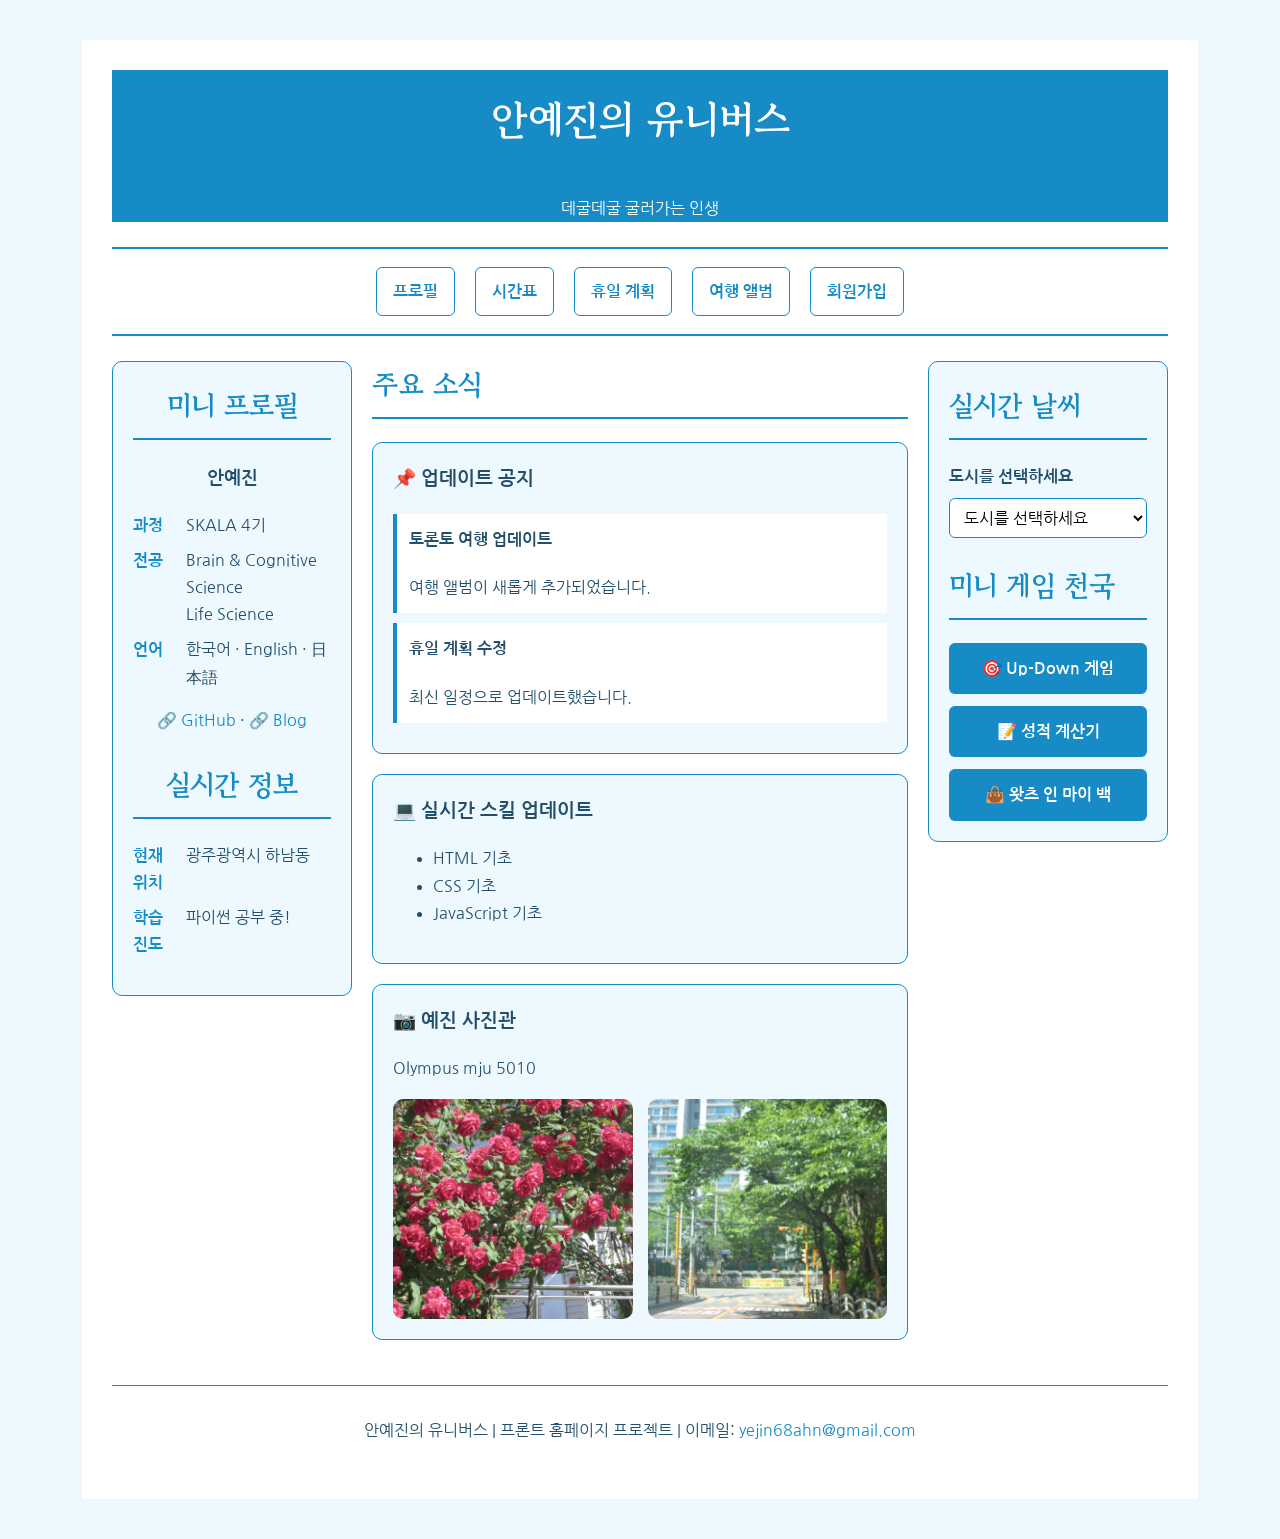
<file: html/index.html>
<!DOCTYPE html>
<html lang="ko">

<head>
    <meta charset="UTF-8">
    <meta name="viewport" content="width=device-width, initial-scale=1.0">
    <title>Welcome SKALA | 안예진의 유니버스</title>
    <link rel="preconnect" href="https://fonts.googleapis.com">
    <link rel="preconnect" href="https://fonts.gstatic.com" crossorigin>
    <link href="https://fonts.googleapis.com/css2?family=Gowun+Batang&family=Nanum+Gothic:wght@400;700&display=swap"
        rel="stylesheet">
    <link rel="stylesheet" href="../css/style.css">
    <script src="../script/upDown.js" defer></script>
    <script src="../script/grade.js" defer></script>
    <script src="../script/bag.js" defer></script>
    <script type="module" src="../script/realtimeInfo.js"></script>
</head>


<body>
    <div class="home-page">
        <header class="home-header">
            <h1>안예진의 유니버스</h1>
            <p>데굴데굴 굴러가는 인생</p>
        </header>

        <nav class="home-navigation" aria-label="주요 메뉴">
            <a href="myProfile.html">프로필</a>
            <a href="myClass.html">시간표</a>
            <a href="myHoliday.html">휴일 계획</a>
            <a href="myTrip.html">여행 앨범</a>
            <a href="signUp.html">회원가입</a>
        </nav>

        <div class="home-layout">
            <aside class="home-sidebar">
                <section class="home-profile">
                    <h2>미니 프로필</h2>
                    <p class="profile-name"><strong>안예진</strong></p>

                    <dl class="mini-profile-info">
                        <dt>과정</dt>
                        <dd>SKALA 4기</dd>

                        <dt>전공</dt>
                        <dd>Brain &amp; Cognitive Science<br>Life Science</dd>

                        <dt>언어</dt>
                        <dd>한국어 · English · 日本語</dd>
                    </dl>

                    <p class="profile-links">
                        <a href="https://github.com/yejin-ahn-pixel">🔗 GitHub</a>
                        ·
                        <a href="https://infobox71443.tistory.com">🔗 Blog</a>
                    </p>
                </section>

                <br>

                <section class="home-profile">
                    <h2>실시간 정보</h2>

                    <dl class="mini-profile-info">
                        <dt>현재 위치</dt>
                        <dd>광주광역시 하남동</dd>

                        <dt>학습 진도</dt>
                        <dd>파이썬 공부 중!</dd>
                    </dl>
                </section>
            </aside>

            <main class="home-main">
                <h2>주요 소식</h2>

                <section class="home-card">
                    <h3>📌 업데이트 공지</h3>

                    <div class="notice">
                        <h4>토론토 여행 업데이트</h4>
                        <p>여행 앨범이 새롭게 추가되었습니다.</p>
                    </div>

                    <div class="notice">
                        <h4>휴일 계획 수정</h4>
                        <p>최신 일정으로 업데이트했습니다.</p>
                    </div>
                </section>

                <section class="home-card">
                    <h3>💻 실시간 스킬 업데이트</h3>
                    <ul class="skill-list">
                        <li>HTML 기초</li>
                        <li>CSS 기초</li>
                        <li>JavaScript 기초</li>
                    </ul>
                </section>

                <section class="home-card">
                    <h3>📷 예진 사진관</h3>
                    <p>Olympus mju 5010</p>
                    <div class="gallery">
                        <img class="gallery-image" src="../media/사진관 (1).JPG" alt="예진 사진관의 첫 번째 사진">

                        <img class="gallery-image" src="../media/사진관 (2).JPG" alt="예진 사진관의 두 번째 사진">
                    </div>
                </section>
            </main>

            <aside class="home-sidebar">
                <section class="weather-selector" aria-labelledby="weather-title">
                    <h2 id="weather-title">실시간 날씨</h2>
                    <label for="city-select">도시를 선택하세요</label>
                    <select id="city-select">
                        <option value="">도시를 선택하세요</option>
                        <option value="seoul">서울 🇰🇷</option>
                        <option value="nara">나라 🇯🇵</option>
                        <option value="toronto">토론토 🇨🇦</option>
                    </select>
                    <div id="city-result" aria-live="polite"></div>
                </section>

                <h2>미니 게임 천국</h2>
                <div class="game-list">
                    <button id="up-down-start" type="button">🎯 Up-Down 게임</button>
                    <button id="grade-start" type="button">📝 성적 계산기</button>
                    <button id="bag-start" type="button">👜 왓츠 인 마이 백</button>
                </div>
            </aside>
        </div>

        <footer>
            <p>안예진의 유니버스 | 프론트 홈페이지 프로젝트 | 이메일: <a href="mailto:yejin68ahn@gmail.com">yejin68ahn@gmail.com</a></p>
        </footer>
    </div>
</body>

</html>
</file>
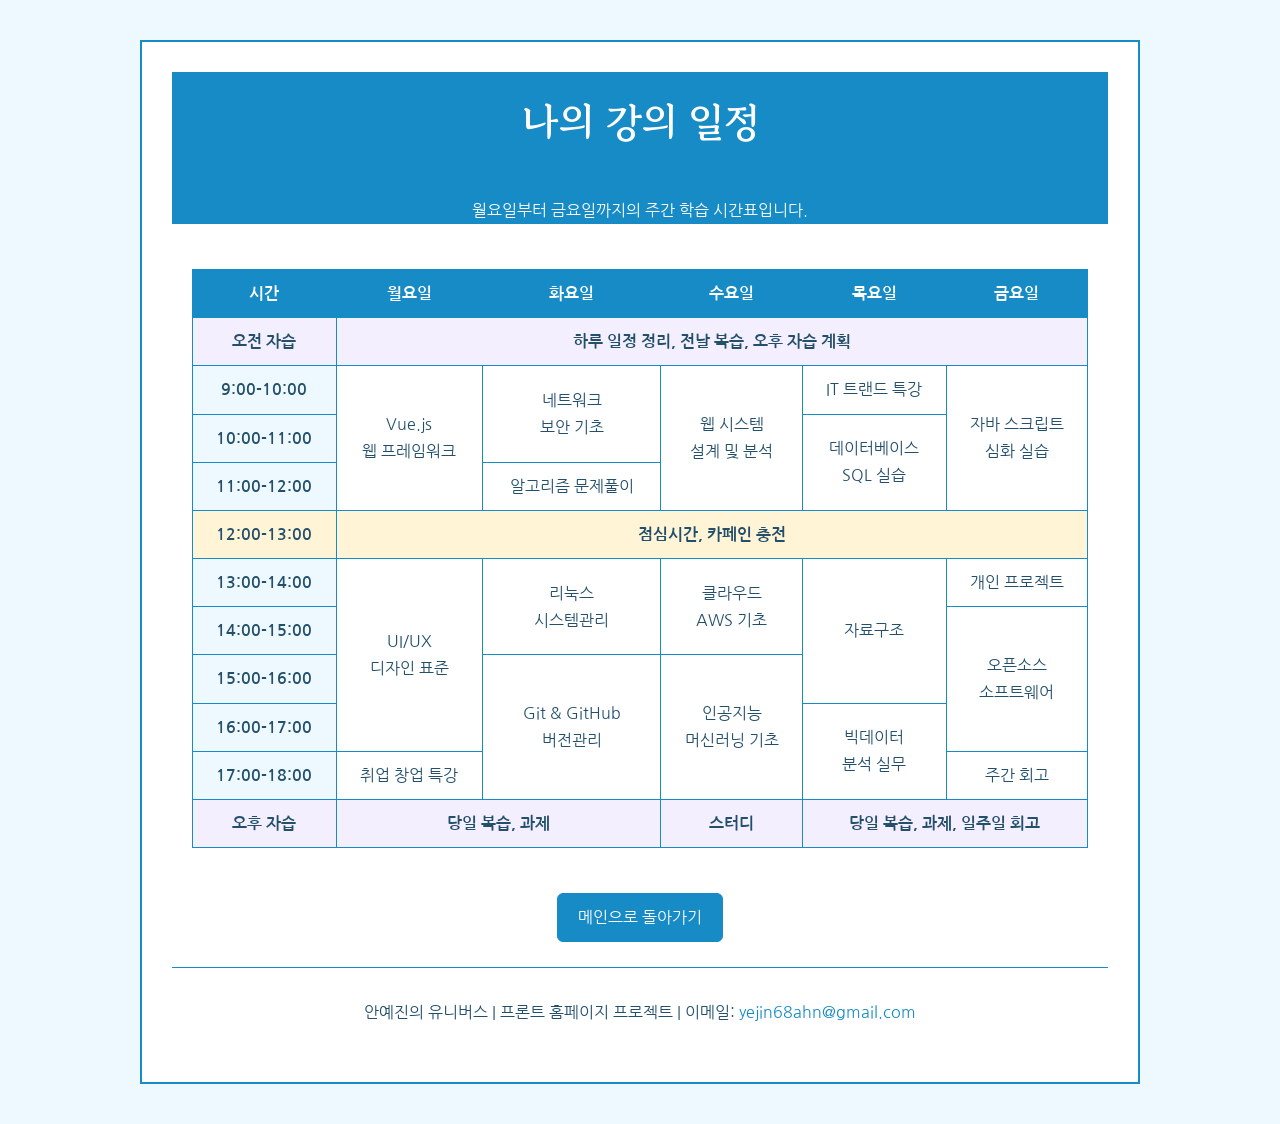
<file: html/myClass.html>
<!DOCTYPE html>
<html lang="ko">
<head>
    <meta charset="UTF-8">
    <meta name="viewport" content="width=device-width, initial-scale=1.0">
    <title>나의 강의 일정</title> 
    <link rel="preconnect" href="https://fonts.googleapis.com"> 
    <link rel="preconnect" href="https://fonts.gstatic.com" crossorigin> 
    <link href="https://fonts.googleapis.com/css2?family=Gowun+Batang&family=Nanum+Gothic:wght@400;700&display=swap" rel="stylesheet">
    
    <link rel="stylesheet" href="../css/style.css">
</head>
<body><div class="container">
    <header class="page-header"> 
        <h1>나의 강의 일정</h1>
        <p>월요일부터 금요일까지의 주간 학습 시간표입니다.</p> 
    </header>


    <main class="main-content">
        <div class="table-wrapper"> 
            <table class="class-table">
                <thead>
                    <tr>
                        <th>시간</th>
                        <th>월요일</th>
                        <th>화요일</th>
                        <th>수요일</th>
                        <th>목요일</th>
                        <th>금요일</th>
                    </tr>
                    </thead>

                <tbody>
                <tr class="self-study-row">
                    <th>오전 자습</th>
                    <td colspan="5">하루 일정 정리, 전날 복습, 오후 자습 계획</td>
                </tr>
                <tr>
                    <th>9:00-10:00</th>
                    <td rowspan="3"> Vue.js <br> 웹 프레임워크 </td>
                    <td rowspan="2"> 네트워크 <br> 보안 기초 </td>
                    <td rowspan="3"> 웹 시스템 <br> 설계 및 분석 </td>
                    <td rowspan="1">IT 트랜드 특강</td>
                    <td rowspan="3">자바 스크립트 <br> 심화 실습</td>
                </tr>

                <tr>
                    <th>10:00-11:00</th>
                    <td rowspan="2"> 데이터베이스 <br> SQL 실습</td>
                </tr>

                <tr>
                    <th>11:00-12:00</th>
                    <td>알고리즘 문제풀이</td>
                </tr>

                <tr class="lunch-row">
                    <th>12:00-13:00</th> 
                    <td colspan="5">
                        점심시간, 카페인 충전 
                    </td>
                </tr>

                <tr>
                    <th>13:00-14:00</th>
                    <td rowspan="4"> UI/UX <br> 디자인 표준</td>
                    <td rowspan="2"> 리눅스 <br> 시스템관리 </td>
                    <td rowspan="2"> 클라우드 <br> AWS 기초 </td>
                    <td rowspan="3"> 자료구조 </td>
                    <td rowspan="1"> 개인 프로젝트 </td>

                </tr>

                <tr>
                    <th>14:00-15:00</th>
                    <td rowspan="3"> 오픈소스 <br> 소프트웨어 </td>
                </tr>

                <tr>
                    <th>15:00-16:00</th>
                    <td rowspan="3"> Git & GitHub <br> 버전관리 </td>
                    <td rowspan="3"> 인공지능 <br> 머신러닝 기초 </td>
                </tr>

                <tr>
                    <th>16:00-17:00</th>
                    <td rowspan="2"> 빅데이터 <br> 분석 실무 </td>
                </tr>


                <tr>
                    <th>17:00-18:00</th>
                    <td> 취업 창업 특강 </td>
                    <td> 주간 회고 </td>
                </tr>

                <tr class="self-study-row">
                    <th>오후 자습</th>
                    <td colspan="2">당일 복습, 과제</td>
                    <td colspan="1">스터디</td>
                    <td colspan="2">당일 복습, 과제, 일주일 회고</td>
                </tr>
            </tbody>



        </table>
    </div>
</main>

<nav class="bottom-navigation"> 
    <a href="index.html">메인으로 돌아가기</a> 
</nav>

<footer>
    <p>안예진의 유니버스 | 프론트 홈페이지 프로젝트 | 이메일: <a href="mailto:yejin68ahn@gmail.com">yejin68ahn@gmail.com</a></p>
</footer>
</div>
</body>
</html>
</file>
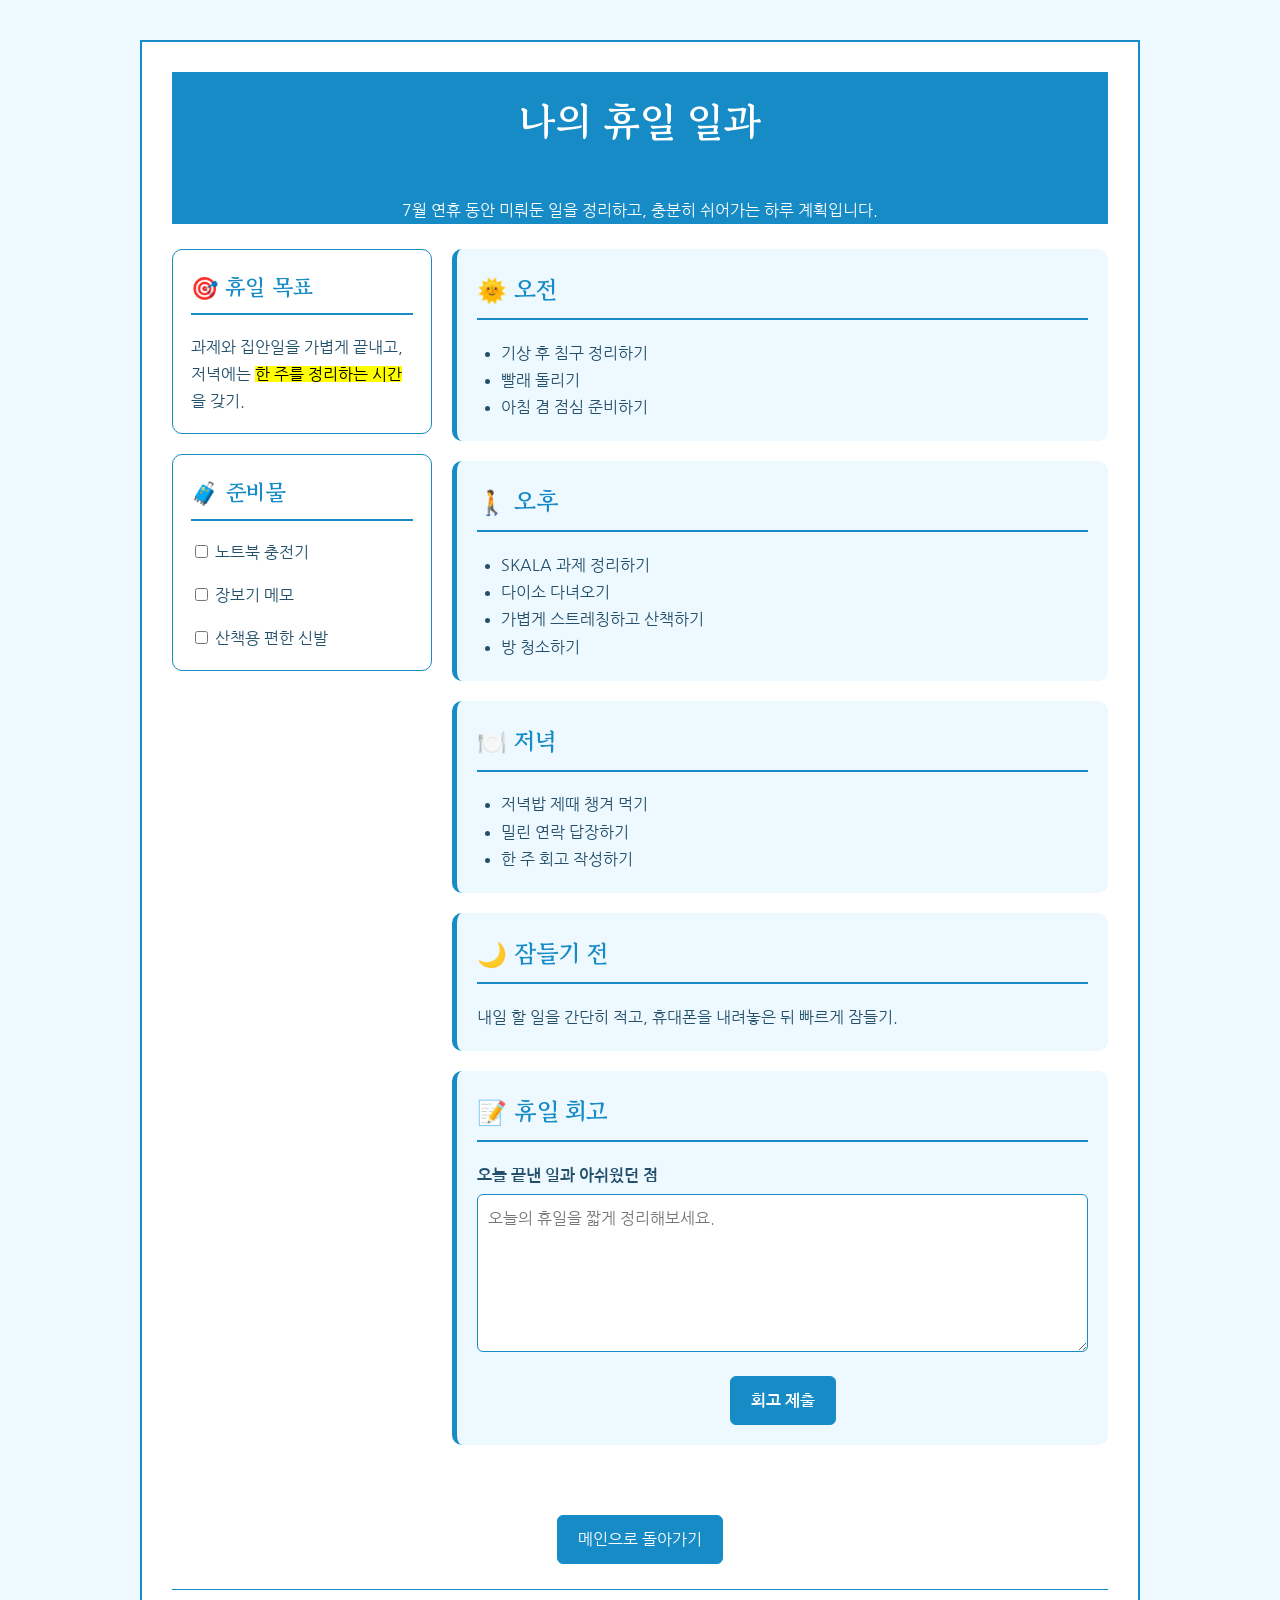
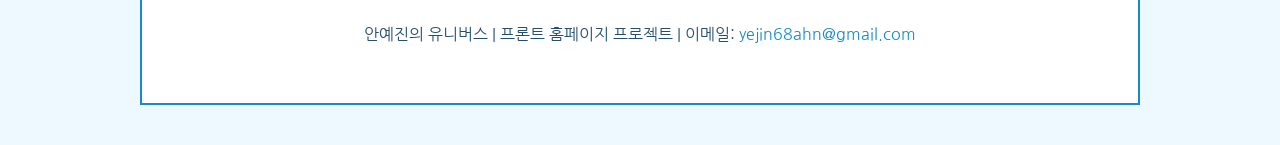
<file: html/myHoliday.html>
<!DOCTYPE html>
<html lang="ko">
<head>
    <meta charset="UTF-8">
    <meta name="viewport" content="width=device-width, initial-scale=1.0">
    <title>휴일 일과</title>

    <link rel="preconnect" href="https://fonts.googleapis.com">
    <link rel="preconnect" href="https://fonts.gstatic.com" crossorigin>
    <link href="https://fonts.googleapis.com/css2?family=Gowun+Batang&family=Nanum+Gothic:wght@400;700&display=swap" rel="stylesheet">
    <link rel="stylesheet" href="../css/style.css">
</head>

<body>
    <div class="container">
        <header class="page-header">
            <h1>나의 휴일 일과</h1>
            <p>7월 연휴 동안 미뤄둔 일을 정리하고, 충분히 쉬어가는 하루 계획입니다.</p>
        </header>

        <div class="holiday-layout">
            <aside class="holiday-aside">
                <section class="holiday-note">
                    <h2>🎯 휴일 목표</h2>
                    <p>
                        과제와 집안일을 가볍게 끝내고,<br>
                        저녁에는 <mark>한 주를 정리하는 시간</mark>을 갖기.
                    </p>
                </section>

                <section class="holiday-note">
                    <h2>🧳 준비물</h2>
                    <div class="holiday-checklist">
                        <p>
                            <input type="checkbox" id="holiday-laptop" name="holidayItem" value="laptop">
                            <label for="holiday-laptop">노트북 충전기</label>
                        </p>
                        <p>
                            <input type="checkbox" id="holiday-memo" name="holidayItem" value="memo">
                            <label for="holiday-memo">장보기 메모</label>
                        </p>
                        <p>
                            <input type="checkbox" id="holiday-shoes" name="holidayItem" value="shoes">
                            <label for="holiday-shoes">산책용 편한 신발</label>
                        </p>
                    </div>
                </section>
            </aside>

            <main class="main-content holiday-main">
                <section class="holiday-card">
                    <h2>🌞 오전</h2>
                    <ul>
                        <li>기상 후 침구 정리하기</li>
                        <li>빨래 돌리기</li>
                        <li>아침 겸 점심 준비하기</li>
                    </ul>
                </section>

                <section class="holiday-card">
                    <h2>🚶 오후</h2>
                    <ul>
                        <li>SKALA 과제 정리하기</li>
                        <li>다이소 다녀오기</li>
                        <li>가볍게 스트레칭하고 산책하기</li>
                        <li>방 청소하기</li>
                    </ul>
                </section>

                <section class="holiday-card">
                    <h2>🍽️ 저녁</h2>
                    <ul>
                        <li>저녁밥 제때 챙겨 먹기</li>
                        <li>밀린 연락 답장하기</li>
                        <li>한 주 회고 작성하기</li>
                    </ul>
                </section>

                <section class="holiday-card">
                    <h2>🌙 잠들기 전</h2>
                    <p>내일 할 일을 간단히 적고, 휴대폰을 내려놓은 뒤 빠르게 잠들기.</p>
                </section>

                <section class="holiday-card">
                    <h2>📝 휴일 회고</h2>
                    <form action="#" method="get">
                        <p>
                            <label class="form-label" for="holiday-review">오늘 끝낸 일과 아쉬웠던 점</label>
                            <textarea id="holiday-review" name="holidayReview" rows="5" placeholder="오늘의 휴일을 짧게 정리해보세요."></textarea>
                        </p>

                        <div class="form-actions">
                            <input type="submit" value="회고 제출">
                        </div>
                    </form>
                </section>
            </main>
        </div>

        <nav class="bottom-navigation" aria-label="하단 메뉴">
            <a href="index.html">메인으로 돌아가기</a>
        </nav>

        <footer>
            <p>안예진의 유니버스 | 프론트 홈페이지 프로젝트 | 이메일: <a href="mailto:yejin68ahn@gmail.com">yejin68ahn@gmail.com</a></p>
        </footer>
    </div>
</body>
</html>
</file>
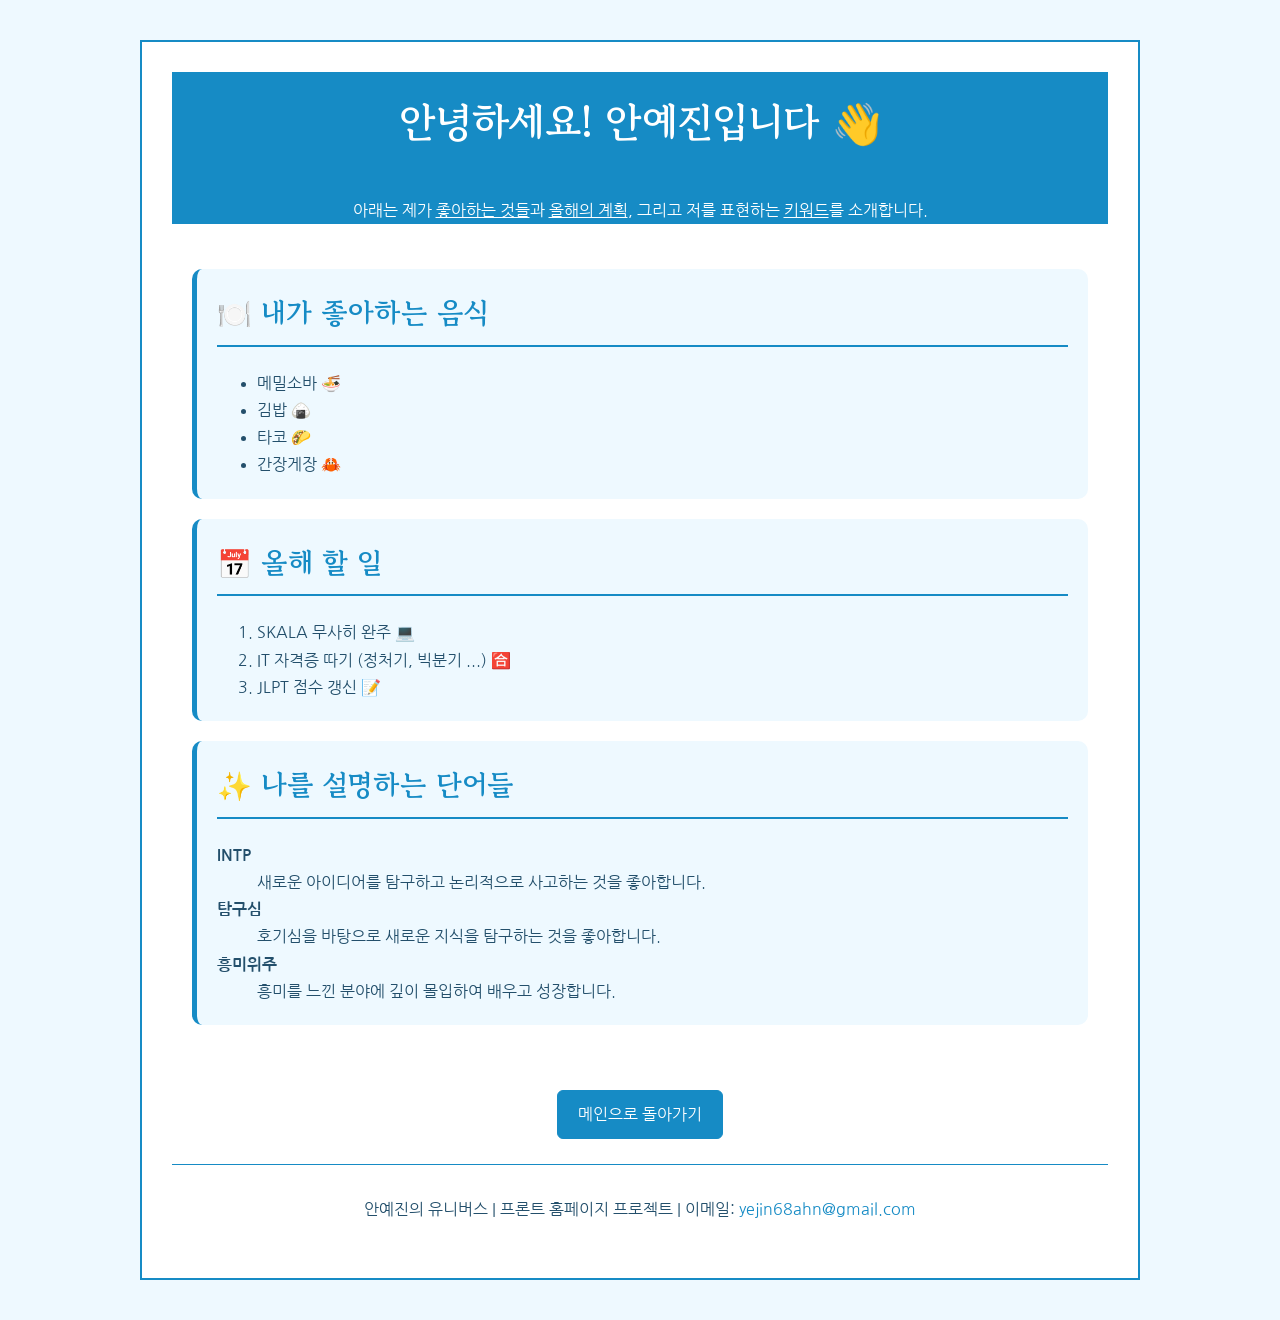
<file: html/myProfile.html>
<!DOCTYPE html>
<html lang="ko">
<head>
    <meta charset="UTF-8">
    <meta name="viewport" content="width=device-width, initial-scale=1.0">
    <title>프로필 소개</title>

    <link rel="preconnect" href="https://fonts.googleapis.com">
    <link rel="preconnect" href="https://fonts.gstatic.com" crossorigin>
    <link href="https://fonts.googleapis.com/css2?family=Gowun+Batang&family=Nanum+Gothic:wght@400;700&display=swap" rel="stylesheet">
    <link rel="stylesheet" href="../css/style.css">
</head>

<body>
    <div class="container">
        <header class="page-header">
            <h1>안녕하세요! 안예진입니다 👋</h1>
            <p>아래는 제가 <u>좋아하는 것들</u>과 <u>올해의 계획</u>, 그리고 저를 표현하는 <u>키워드</u>를 소개합니다.</p>
        </header>

        <main class="main-content">
            <section class="profile-card">
                <h2>🍽️ 내가 좋아하는 음식</h2>
                <ul>
                    <li>메밀소바 🍜</li>
                    <li>김밥 🍙</li>
                    <li>타코 🌮</li>
                    <li>간장게장 🦀</li>
                </ul>
            </section>

            <section class="profile-card">
                <h2>📅 올해 할 일</h2>
                <ol>
                    <li>SKALA 무사히 완주 💻</li>
                    <li>IT 자격증 따기 (정처기, 빅분기 ...) 🈴</li>
                    <li>JLPT 점수 갱신 📝</li>
                </ol>
            </section>

            <section class="profile-card">
                <h2>✨ 나를 설명하는 단어들</h2>
                <dl>
                    <dt><strong>INTP</strong></dt>
                    <dd>새로운 아이디어를 탐구하고 논리적으로 사고하는 것을 좋아합니다.</dd>

                    <dt><strong>탐구심</strong></dt>
                    <dd>호기심을 바탕으로 새로운 지식을 탐구하는 것을 좋아합니다.</dd>

                    <dt><strong>흥미위주</strong></dt>
                    <dd>흥미를 느낀 분야에 깊이 몰입하여 배우고 성장합니다.</dd>
                </dl>
            </section>
        </main>

        <nav class="bottom-navigation">
            <a href="index.html">메인으로 돌아가기</a>
        </nav>

        <footer>
            <p>안예진의 유니버스 | 프론트 홈페이지 프로젝트 | 이메일: <a href="mailto:yejin68ahn@gmail.com">yejin68ahn@gmail.com</a></p>
        </footer>

    </div>
</body>
</html>
</file>
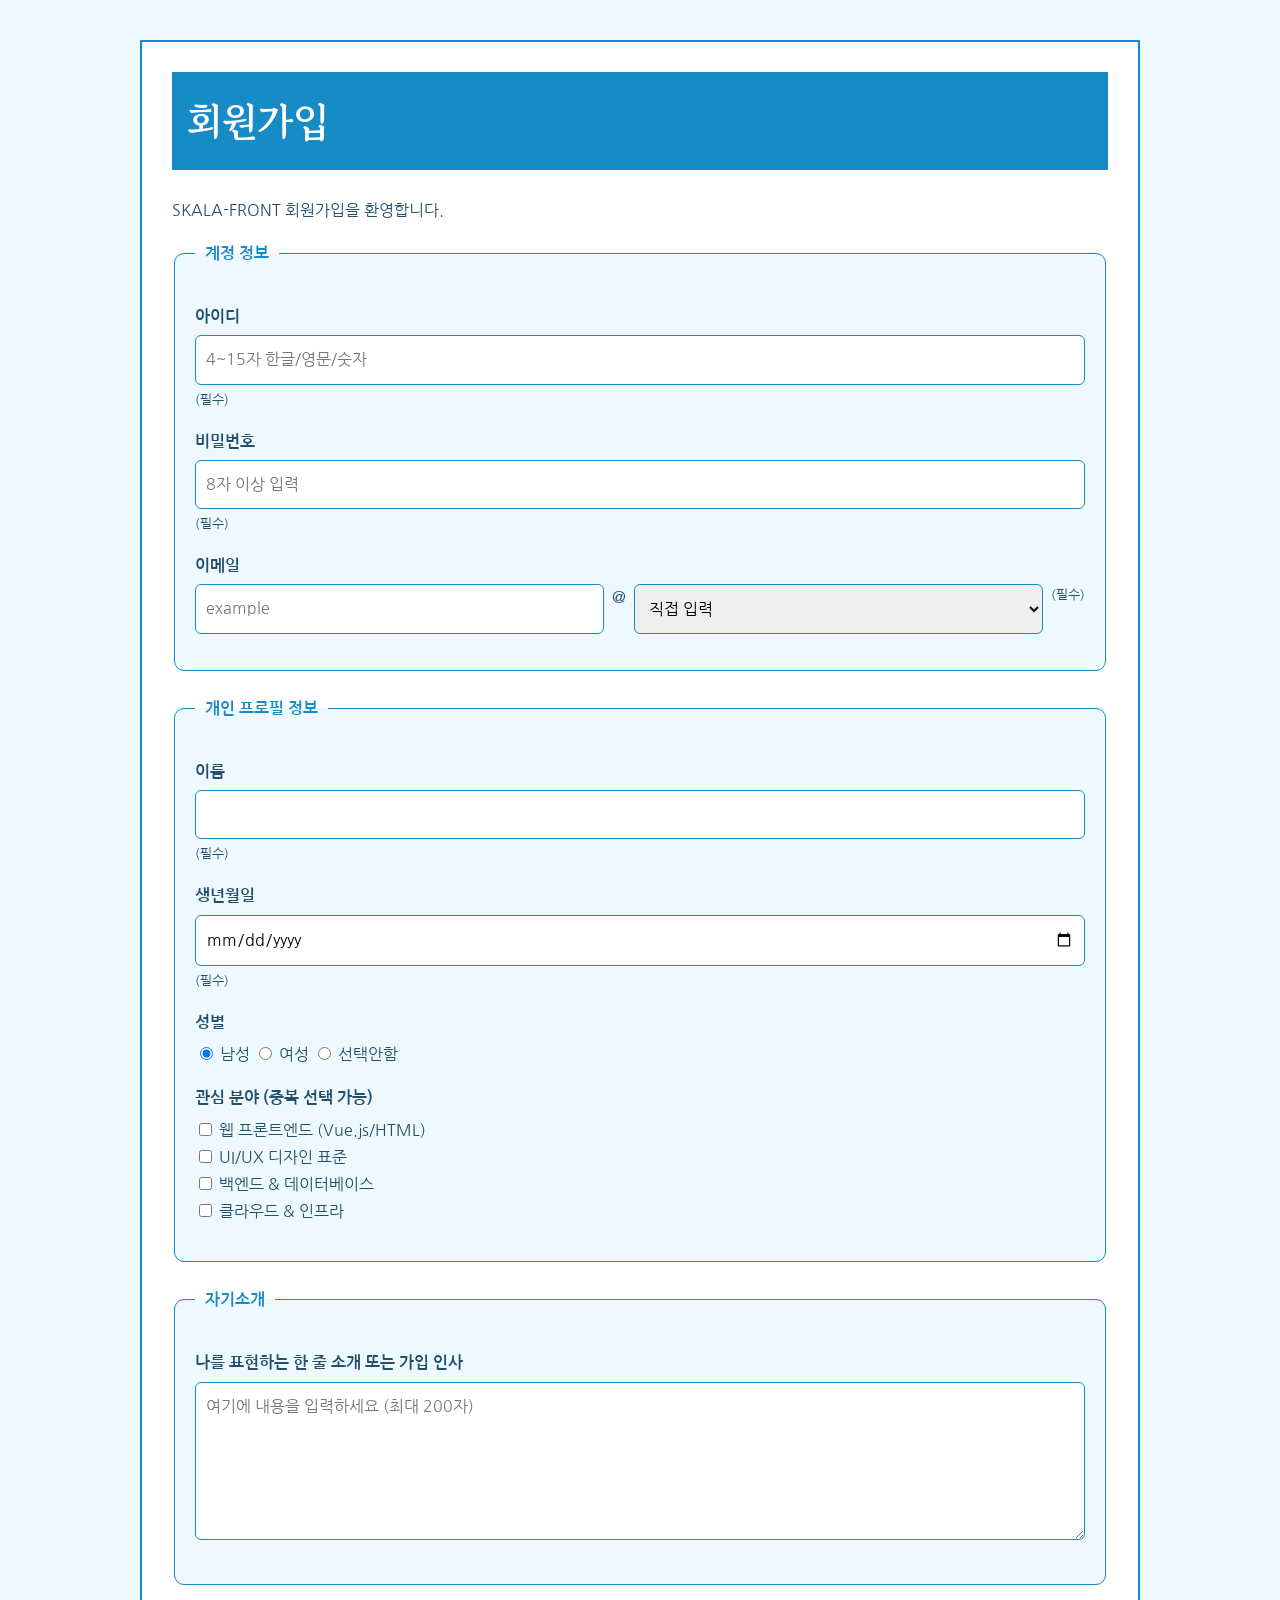
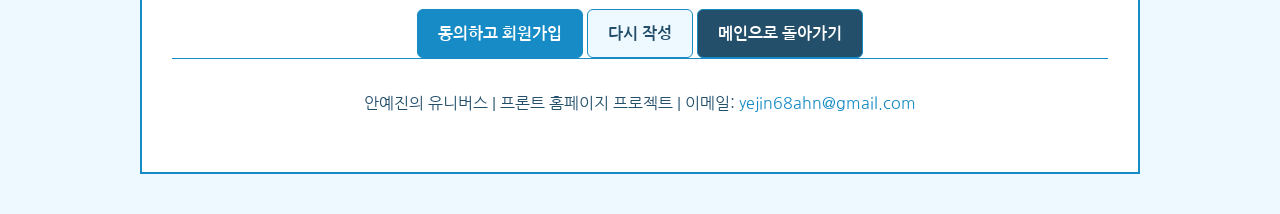
<file: html/signUp.html>
<!DOCTYPE html>
<html lang="ko">
<head>
    <meta charset="UTF-8">
    <meta name="viewport" content="width=device-width, initial-scale=1.0">
    <title>회원가입</title>

    <link rel="preconnect" href="https://fonts.googleapis.com">
    <link rel="preconnect" href="https://fonts.gstatic.com" crossorigin>
    <link
        href="https://fonts.googleapis.com/css2?family=Gowun+Batang&family=Nanum+Gothic:wght@400;700&display=swap"
        rel="stylesheet"
    >

    <link rel="stylesheet" href="../css/style.css">
</head>
<body>
    <div class="container">
    <h1>회원가입</h1>
    <p>SKALA-FRONT 회원가입을 환영합니다.</p>
    <form method="get" action="signUpResult.html">
        <fieldset>
            <legend>계정 정보</legend>
            <p>
                <label class="form-label" for="userID">아이디</label>
                <input type="text" id="userID" name="userID" minlength="4" maxlength="15" required placeholder="4~15자 한글/영문/숫자">
                <small>(필수)</small>
            </p>
            <p>
                <label class="form-label" for="userPw">비밀번호</label>
                <input type="password" id="userPw" name="userPw" minlength="8" required placeholder="8자 이상 입력">
                <small>(필수)</small>
            </p>
            <p>
                <label class="form-label" for="userEmail">이메일</label>
                <span class="email-inputs">
                    <input type="text" id="userEmail" name="userEmail" required placeholder="example">
                    <span>@</span>
                    <select name="emailDomain" aria-label="이메일 도메인">
                        <option value="direct">직접 입력</option>
                        <option value="naver.com">naver.com</option>
                        <option value="gmail.com">gmail.com</option>
                        <option value="daum.net">daum.net</option>
                    </select>
                    <small>(필수)</small>
                </span>
            </p>
        </fieldset>

        <fieldset>
            <legend>개인 프로필 정보</legend>
            <p>
                <label class="form-label" for="userName">이름</label>
                <input type="text" id="userName" name="userName" minlength="2" maxlength="10" required>
                <small>(필수)</small>
            </p>
            <p>
                <label class="form-label" for="userBirth">생년월일</label>
                <input type="date" id="userBirth" name="userBirth" required>
                <small>(필수)</small>
            </p>
            <p>
                <span class="form-label">성별</span>
                <label><input type="radio" name="gender" value="male" checked> 남성</label>
                <label><input type="radio" name="gender" value="female"> 여성</label>
                <label><input type="radio" name="gender" value="none"> 선택안함</label>
            </p>
            <p>
                <span class="form-label">관심 분야 (중복 선택 가능)</span>
                <label><input type="checkbox" name="interest" value="frontend"> 웹 프론트엔드 (Vue.js/HTML)</label><br>
                <label><input type="checkbox" name="interest" value="uiux"> UI/UX 디자인 표준</label><br>
                <label><input type="checkbox" name="interest" value="backend"> 백엔드 & 데이터베이스</label><br>
                <label><input type="checkbox" name="interest" value="devops"> 클라우드 & 인프라</label>
            </p>
        </fieldset>

        <fieldset>
            <legend>자기소개</legend>
            <p>
                <label class="form-label" for="intro">나를 표현하는 한 줄 소개 또는 가입 인사</label>
                <textarea id="intro" name="intro" rows="5" cols="50" maxlength="200" placeholder="여기에 내용을 입력하세요 (최대 200자)"></textarea>
            </p>
        </fieldset>

        <div class="form-actions">
            <input type="submit" value="동의하고 회원가입">
            <input type="reset" value="다시 작성">
            <a href="index.html">메인으로 돌아가기</a>
        </div>
    </form>

    <footer>
        <p>안예진의 유니버스 | 프론트 홈페이지 프로젝트 | 이메일: <a href="mailto:yejin68ahn@gmail.com">yejin68ahn@gmail.com</a></p>
    </footer>
    </div>
</body>
</html>
</file>
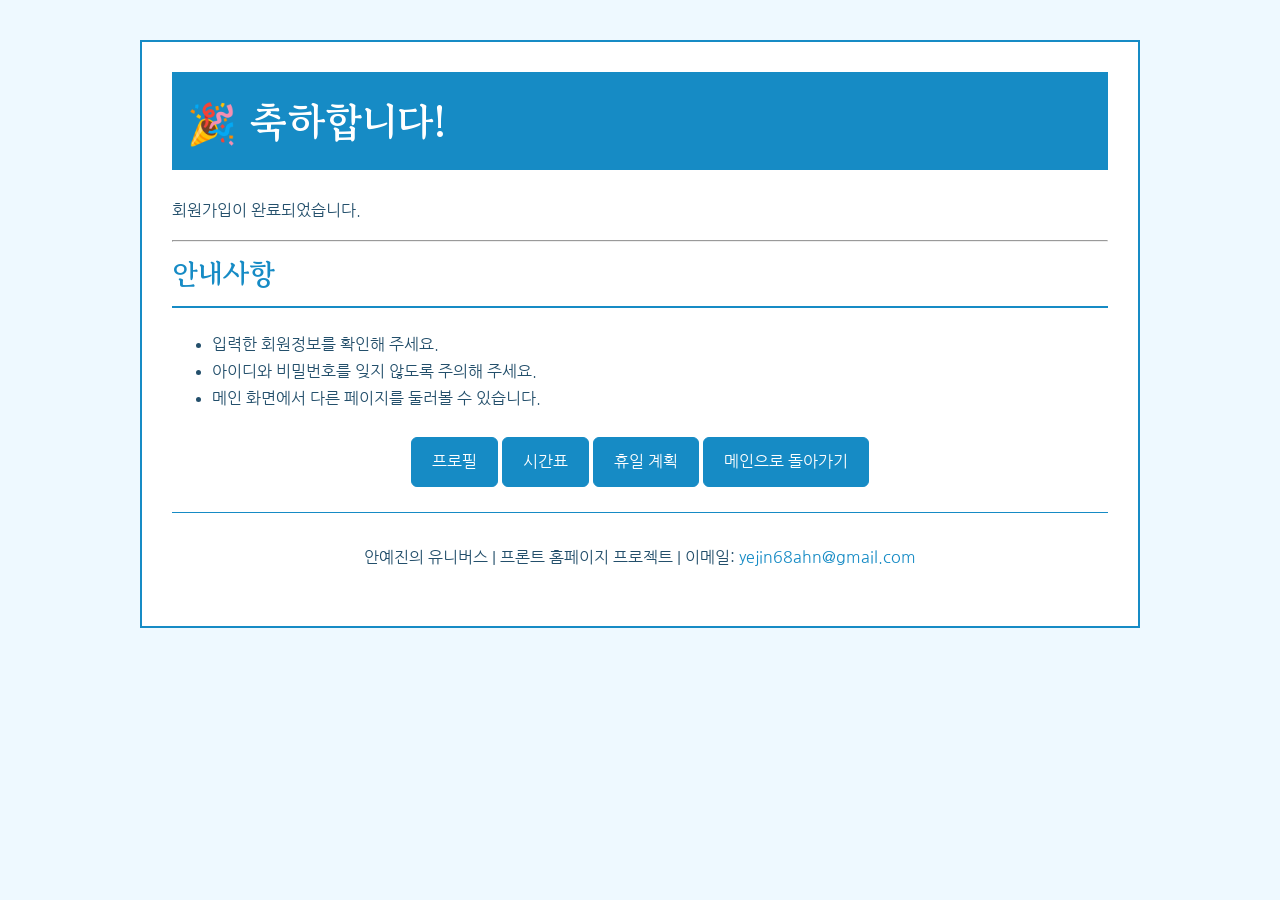
<file: html/signUpResult.html>
<!DOCTYPE html>
<html lang="ko">
<head>
    <meta charset="UTF-8">
    <meta name="viewport" content="width=device-width, initial-scale=1.0">
    <title>회원가입 완료</title>

    <link rel="preconnect" href="https://fonts.googleapis.com">
    <link rel="preconnect" href="https://fonts.gstatic.com" crossorigin>
    <link
        href="https://fonts.googleapis.com/css2?family=Gowun+Batang&family=Nanum+Gothic:wght@400;700&display=swap"
        rel="stylesheet"
    >

    <link rel="stylesheet" href="../css/style.css">
</head>

<body>
    <div class="container">
    <h1>🎉 축하합니다!</h1>

    <p>회원가입이 완료되었습니다.</p>
    <hr>

    <h2>안내사항</h2>

    <ul>
        <li>입력한 회원정보를 확인해 주세요.</li>
        <li>아이디와 비밀번호를 잊지 않도록 주의해 주세요.</li>
        <li>메인 화면에서 다른 페이지를 둘러볼 수 있습니다.</li>
    </ul>

    <nav class="bottom-navigation" aria-label="하단 메뉴">
        <a href="myProfile.html">프로필</a>
        <a href="myClass.html">시간표</a>
        <a href="myHoliday.html">휴일 계획</a>
        <a href="index.html">메인으로 돌아가기</a>
    </nav>

    <footer>
        <p>안예진의 유니버스 | 프론트 홈페이지 프로젝트 | 이메일: <a href="mailto:yejin68ahn@gmail.com">yejin68ahn@gmail.com</a></p>
    </footer>
    </div>
</body>
</html>
</file>
<file: css/style.css>
/* 바디 설정 & 페이지 전체 */
* {
    box-sizing: border-box;
}

body {
    margin: 0;
    padding: 40px 20px;

    font-family: "Nanum Gothic", sans-serif;
    line-height: 1.7;
    color: #234f6b;
    background-color: #eef9ff;
}

/* 제목 규칙 통일 */

h1 {
    margin-top: 0;
    padding: 15px;

    font-family: "Gowun Batang", serif;
    font-size: 40px;
    color: #ffffff;

    background-color: #168bc5;

}

h2 {
    margin-top: 0;
    padding-bottom: 8px;

    font-family: "Gowun Batang", serif;
    font-size: 28px;
    color: #168bc5;

    border-bottom: 2px solid #168bc5;
}


/* 링크 css */

a {
    color: #168bc5;
    text-decoration: none;
}

a:hover {
    text-decoration: underline;
}

/* 컨테이너 - 컨텐츠박스 */

.container {
    width: 90%;
    max-width: 1000px;

    margin: 0 auto;
    padding: 30px;

    background-color: #ffffff;

    border: 2px solid #168bc5;
}


/* 헤더, 메인, 등 */

header,
main,
nav,
aside,
footer {
    margin-bottom: 25px;
}

header {
    color: #ffffff;
    text-align: center;
    background-color: #168bc5;
}

main {
    padding: 20px;
}

footer {
    padding-top: 15px;

    text-align: center;

    border-top: 1px solid #168bc5;
}

.bottom-navigation {
    margin-top: 25px;
    text-align: center;
}

.bottom-navigation a {
    display: inline-block;
    padding: 10px 20px;

    color: #ffffff;
    background-color: #168bc5;
    border: 1px solid #168bc5;
    border-radius: 6px;

    transition: color 0.2s, background-color 0.2s;
}

.bottom-navigation a:hover {
    text-decoration: none;
    background-color: #234f6b;
}


/* 이미지 */

img {
    max-width: 100%;
}


/* JS 게임 실행 버튼 */

.weather-selector {
    margin-bottom: 24px;
}

.weather-selector label {
    display: block;
    margin-bottom: 8px;
    font-weight: bold;
}

.weather-selector select {
    font: inherit;
    background-color: #ffffff;
}

#city-result:not(:empty) {
    margin-top: 12px;
    padding: 12px;
    line-height: 1.6;
    background-color: #ffffff;
    border: 1px solid #168bc5;
    border-radius: 6px;
}

.city-country {
    margin-left: 4px;
    color: #234f6b;
}

.game-list {
    display: grid;
    gap: 12px;
}

.game-list button,
.trip-more-button {
    width: 100%;
    padding: 12px 16px;

    font: inherit;
    font-weight: bold;
    color: #ffffff;
    cursor: pointer;
    background-color: #168bc5;

    border: 0;
    border-radius: 6px;

    transition: background-color 0.2s, transform 0.2s;
}

.game-list button:hover,
.game-list button:focus-visible,
.trip-more-button:hover,
.trip-more-button:focus-visible {
    background-color: #234f6b;
    transform: translateY(-2px);
}

/* 여행 앨범 이미지 카드 스타일 */
.trip-list {
    display: grid;
    grid-template-columns: repeat(auto-fit, minmax(220px, 1fr));
    gap: 20px;

    margin: 20px 0;
}

.trip-card,
.video-card {
    margin: 0;
    padding: 10px;

    background-color: #eef9ff;
    border: 1px solid #168bc5;
    border-radius: 10px;

    transition: transform 0.2s;
}

.trip-card:hover,
.video-card:hover {
    transform: scale(1.03);
}

.trip-card {
    cursor: pointer;
}

.trip-more-button {
    width: 100%;
    margin-top: 12px;
}

.trip-card img {
    width: 100%;
    height: 180px;

    object-fit: cover;
}

.trip-card figcaption,
.video-card figcaption {
    padding: 10px 5px 5px;
}

.trip-card figcaption span,
.trip-card figcaption small,
.video-card figcaption span,
.video-card figcaption small {
    display: block;
}

.trip-card figcaption small,
.video-card figcaption small {
    margin-top: 5px;
}

/* 여행지 상세 모달 */
.trip-modal {
    position: fixed;
    z-index: 1000;
    inset: 0;

    display: flex;
    justify-content: center;
    align-items: center;
    padding: 20px;

    background-color: rgba(16, 48, 68, 0.72);
}

.trip-modal[hidden] {
    display: none;
}

.trip-modal-content {
    position: relative;
    width: min(100%, 760px);
    max-height: 85vh;
    overflow-y: auto;
    padding: 32px;

    background-color: #ffffff;
    border: 2px solid #168bc5;
    border-radius: 14px;
    box-shadow: 0 18px 45px rgba(15, 61, 88, 0.35);
}

.trip-modal-content h2 {
    padding-right: 40px;
}

.trip-modal-close {
    position: absolute;
    top: 12px;
    right: 16px;

    padding: 0 8px;
    color: #234f6b;
    font-size: 32px;
    line-height: 1;

    background: transparent;
    border: 0;
    cursor: pointer;
}

.trip-modal-close:hover,
.trip-modal-close:focus-visible {
    color: #168bc5;
    transform: scale(1.1);
}

.trip-modal-date {
    margin: 0 0 6px;
    color: #55798e;
    font-weight: bold;
}

.trip-modal-gallery {
    display: grid;
    grid-template-columns: repeat(3, 1fr);
    gap: 10px;
    margin: 20px 0;
}

.trip-modal-gallery img {
    width: 100%;
    height: 150px;
    object-fit: cover;
    border-radius: 8px;
}

body.modal-open {
    overflow: hidden;
}

/* 여행 브이로그 카드 스타일 */
.video-card {
    max-width: 520px;
    margin: 20px auto;
}

.video-card video {
    display: block;
    width: 100%;
}

/* 회원가입 폼 스타일 */
fieldset {
    margin-bottom: 24px;
    padding: 20px;
    background-color: #eef9ff;
    border: 1px solid #168bc5;
    border-radius: 10px;
}

legend {
    padding: 0 10px;
    font-weight: bold;
    color: #168bc5;
}

.form-label {
    display: block;
    margin-bottom: 5px;
    font-weight: bold;
}

input[type="text"],
input[type="password"],
input[type="date"],
select,
textarea {
    width: 100%;
    padding: 10px;
    border: 1px solid #168bc5;
    border-radius: 6px;
}

form input,
form select,
form textarea {
    font: inherit;
}

.email-inputs {
    display: flex;
    gap: 8px;
}

.email-inputs input,
.email-inputs select {
    flex: 1;
}

.form-actions {
    text-align: center;
}

input[type="submit"],
input[type="reset"],
.form-actions a {
    display: inline-block;
    padding: 10px 20px;
    font-weight: bold;
    cursor: pointer;
    border: 1px solid #168bc5;
    border-radius: 6px;

    transition: color 0.2s, background-color 0.2s;
}

input[type="submit"] {
    color: #ffffff;
    background-color: #168bc5;
}

input[type="reset"] {
    color: #234f6b;
    background-color: #eef9ff;
}

.form-actions a {
    color: #ffffff;
    text-decoration: none;
    background-color: #234f6b;
}

/* 프로필 카드 스타일 */
.profile-card {
    margin-bottom: 20px;
    padding: 20px;

    background-color: #eef9ff;
    border-left: 5px solid #168bc5;
    border-radius: 10px;
}

.profile-card ul,
.profile-card ol,
.profile-card dl {
    margin-bottom: 0;
}

.profile-grid {
    display: grid;
    grid-template-columns: repeat(3, 1fr);
    gap: 20px;
}

.profile-grid .profile-card {
    margin-bottom: 0;
}

/* 시간표 스타일 */
.table-wrapper {
    overflow-x: auto;
}

.class-table {
    width: 100%;
    min-width: 800px;
    border-collapse: collapse;
    text-align: center;
}

.class-table th,
.class-table td {
    padding: 10px;
    border: 1px solid #168bc5;
}

.class-table thead th {
    color: #ffffff;
    background-color: #168bc5;
}

.class-table tbody th {
    background-color: #eef9ff;
}

.class-table .self-study-row th,
.class-table .self-study-row td {
    font-weight: bold;
    background-color: #f3efff;
}

.class-table .lunch-row th,
.class-table .lunch-row td {
    font-weight: bold;
    background-color: #fff4d6;
}

/* 휴일 카드 움직임 */
.holiday-layout {
    display: grid;
    grid-template-columns: 260px 1fr;
    gap: 20px;
}

.holiday-aside {
    align-self: start;
}

.holiday-main {
    padding: 0;
}

.holiday-note {
    margin-bottom: 20px;
    padding: 18px;

    background-color: #ffffff;
    border: 1px solid #168bc5;
    border-radius: 10px;
}

.holiday-note h2 {
    font-size: 22px;
}

.holiday-note ul,
.holiday-note p {
    margin-bottom: 0;
}

.holiday-checklist p {
    margin-bottom: 8px;
}

.holiday-checklist p:last-child {
    margin-bottom: 0;
}

.holiday-checklist input:checked + label {
    color: #234f6b;
    text-decoration: line-through;
}

.holiday-card {
    margin-bottom: 20px;
    padding: 20px;

    background-color: #eef9ff;
    border-left: 5px solid #168bc5;
    border-radius: 10px;

    transition: transform 0.2s;
}

.holiday-card h2 {
    font-size: 24px;
}

.holiday-card ul {
    margin-bottom: 0;
    padding-left: 24px;
}

.holiday-card > p {
    margin-bottom: 0;
}

.holiday-card:hover {
    transform: translateX(5px);
}

/* 메인 미니홈피 스타일 */
.home-page {
    width: 90%;
    max-width: 1200px;
    margin: 0 auto;
    padding: 30px;

    background-color: #ffffff;
}

.home-header {
    animation: fadeIn 0.8s ease;
}

.home-navigation {
    display: flex;
    justify-content: center;
    gap: 20px;
    padding: 18px 0;

    border-top: 2px solid #168bc5;
    border-bottom: 2px solid #168bc5;
}

.home-navigation a {
    padding: 10px 16px;

    font-weight: bold;
    background-color: #ffffff;
    border: 1px solid #168bc5;
    border-radius: 6px;

    transition: color 0.2s, background-color 0.2s;
}

.home-navigation a:hover {
    color: #ffffff;
    text-decoration: none;
    background-color: #168bc5;
}

.home-layout {
    display: flex;
    gap: 20px;
    align-items: flex-start;
}

.home-main {
    flex: 1;
    min-width: 0;
    padding: 0;
}

.home-card,
.home-sidebar {
    padding: 20px;
    background-color: #eef9ff;
    border: 1px solid #168bc5;
    border-radius: 10px;
}

.home-sidebar {
    flex: 0 0 240px;
    align-self: start;
}

.home-card {
    margin-bottom: 20px;
}

.home-card h3,
.notice h4 {
    margin-top: 0;
}

.notice {
    margin-bottom: 10px;
    padding: 12px;
    background-color: #ffffff;
    border-left: 4px solid #168bc5;
}

.notice p {
    margin-bottom: 0;
}

.home-profile {
    margin-bottom: 0;
    text-align: center;
}

.profile-name {
    font-size: 18px;
}

.mini-profile-info {
    display: grid;
    grid-template-columns: 45px 1fr;
    gap: 8px;

    text-align: left;
}

.mini-profile-info dt {
    font-weight: bold;
    color: #168bc5;
}

.mini-profile-info dd {
    margin: 0;
}

.profile-links {
    margin-bottom: 0;
}

.gallery {
    display: grid;
    grid-template-columns: 1fr 1fr;
    gap: 15px;
}

.gallery-image {
    width: 100%;
    height: 220px;
    object-fit: cover;
    border-radius: 10px;
}

/* 작은 화면에서 한 줄로 배치 */
@media (max-width: 900px) {
    .home-navigation {
        flex-wrap: wrap;
    }

    .profile-grid,
    .holiday-layout {
        grid-template-columns: 1fr;
    }
}

@media (max-width: 786px) {
    .home-layout {
        flex-direction: column;
    }

    .home-sidebar,
    .home-main {
        width: 100%;
    }

    .home-sidebar {
        flex-basis: auto;
    }

    .trip-list {
        grid-template-columns: 1fr;
    }
}

@keyframes fadeIn {
    from {
        opacity: 0;
        transform: translateY(-10px);
    }

    to {
        opacity: 1;
        transform: translateY(0);
    }
}
</file>
